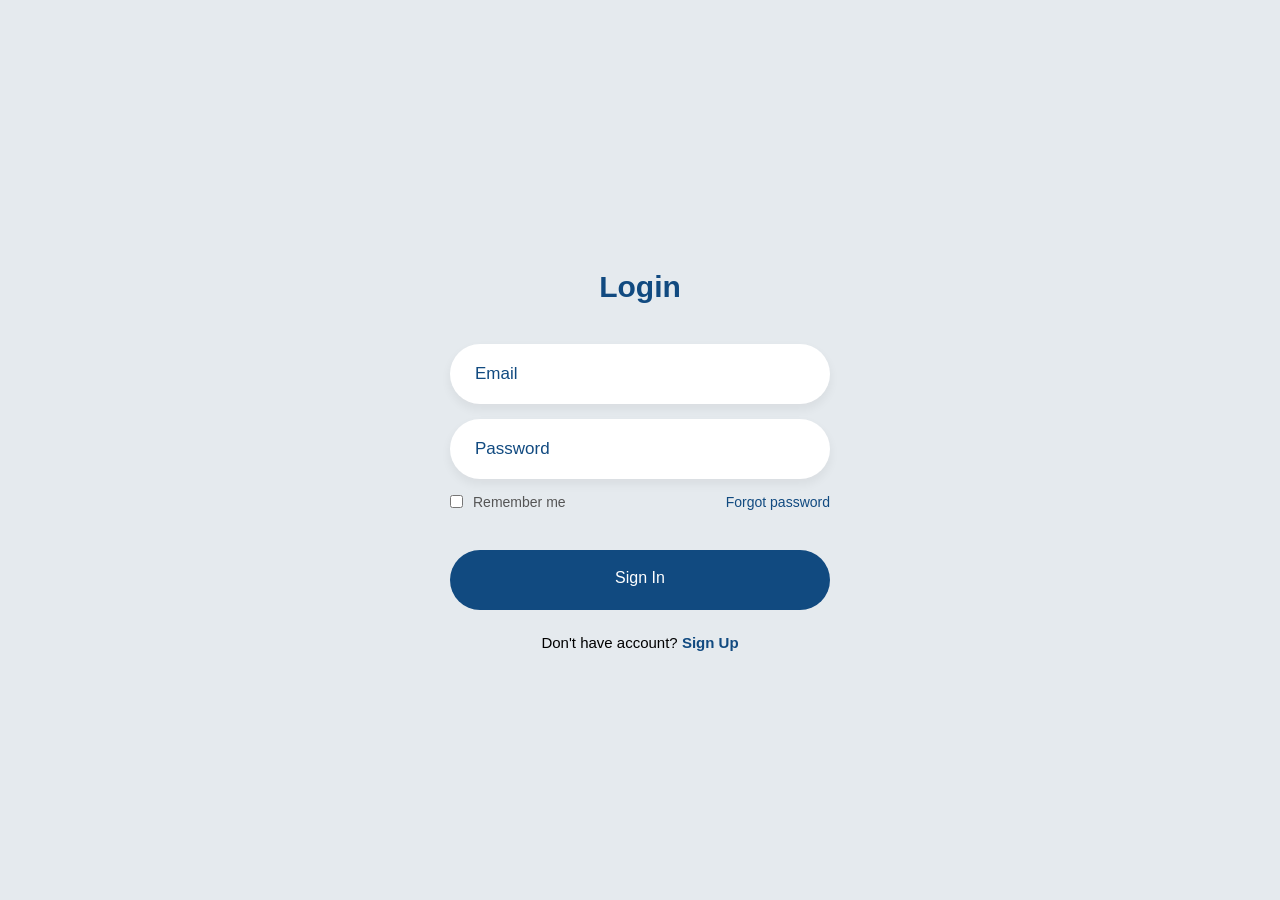
<file: login.html>
<!DOCTYPE html>
<html lang="en">

<head>
    <meta charset="UTF-8">
    <meta http-equiv="X-UA-Compatible" content="IE=edge">
    <meta name="viewport" content="width=device-width, initial-scale=1.0">
    <title>Login</title>
    <style>
        * {
            margin: 0;
            padding: 0;
            box-sizing: border-box;
            font-family: 'Poppins', sans-serif;
        }

        body {
            display: flex;
            justify-content: center;
            align-items: center;
            min-height: 100vh;
            background-color: #e5eaee;
        }

        .login-box {
            display: flex;
            justify-content: center;
            flex-direction: column;
            width: 440px;
            height: 480px;
            padding: 30px;
        }

        .login-header {
            text-align: center;
            margin: 20px 0 40px 0;
        }

        .login-header header {
            color: #114a80;
            font-size: 30px;
            font-weight: 600;
        }

        .input-box .input-field {
            width: 100%;
            height: 60px;
            font-size: 17px;
            padding: 0 25px;
            margin-bottom: 15px;
            border-radius: 30px;
            border: none;
            box-shadow: 0px 5px 10px 1px rgba(0, 0, 0, 0.05);
            outline: none;
            transition: .3s;
        }

        ::placeholder {
            font-weight: 500;
            color: #114a80;
        }

        .input-field:focus {
            width: 105%;
        }

        .forgot {
            display: flex;
            justify-content: space-between;
            margin-bottom: 40px;
        }

        section {
            display: flex;
            align-items: center;
            font-size: 14px;
            color: #555;
        }

        #check {
            margin-right: 10px;
        }

        a {
            text-decoration: none;
        }

        a:hover {
            text-decoration: underline;
        }

        section a {
            color: #114a80;
        }

        .input-submit {
            position: relative;
        }

        .submit-btn {
            width: 100%;
            height: 60px;
            background: #114a80;
            border: none;
            border-radius: 30px;
            cursor: pointer;
            transition: .3s;
        }

        .input-submit label {
            position: absolute;
            top: 45%;
            left: 50%;
            color: #fff;
            -webkit-transform: translate(-50%, -50%);
            -ms-transform: translate(-50%, -50%);
            transform: translate(-50%, -50%);
            cursor: pointer;
        }

        .submit-btn:hover {
            background: #000;
            transform: scale(1.05, 1);
        }

        .sign-up-link {
            text-align: center;
            font-size: 15px;
            margin-top: 20px;
        }

        .sign-up-link a {
            color: #114a80;
            font-weight: 600;
        }
    </style>

</head>

<body>
    <div class="login-box">
        <div class="login-header">
            <header>Login</header>
        </div>
        <div class="input-box">
            <input type="text" id="email" class="input-field" placeholder="Email" required>
        </div>
        <div class="input-box">
            <input type="password" id="password" class="input-field" placeholder="Password" required>
        </div>
        <div class="forgot">
            <section>
                <input type="checkbox" id="check">
                <label for="check">Remember me</label>
            </section>
            <section>
                <a href="#">Forgot password</a>
            </section>
        </div>
        <div class="input-submit">
            <button class="submit-btn" id="loginBtn"></button>
            <label for="submit">Sign In</label>
        </div>
        <div class="sign-up-link">
            <p>Don't have account? <a href="register.html">Sign Up</a></p>
        </div>
    </div>
    <script src="login.js"></script>
</body>

</html>
</file>
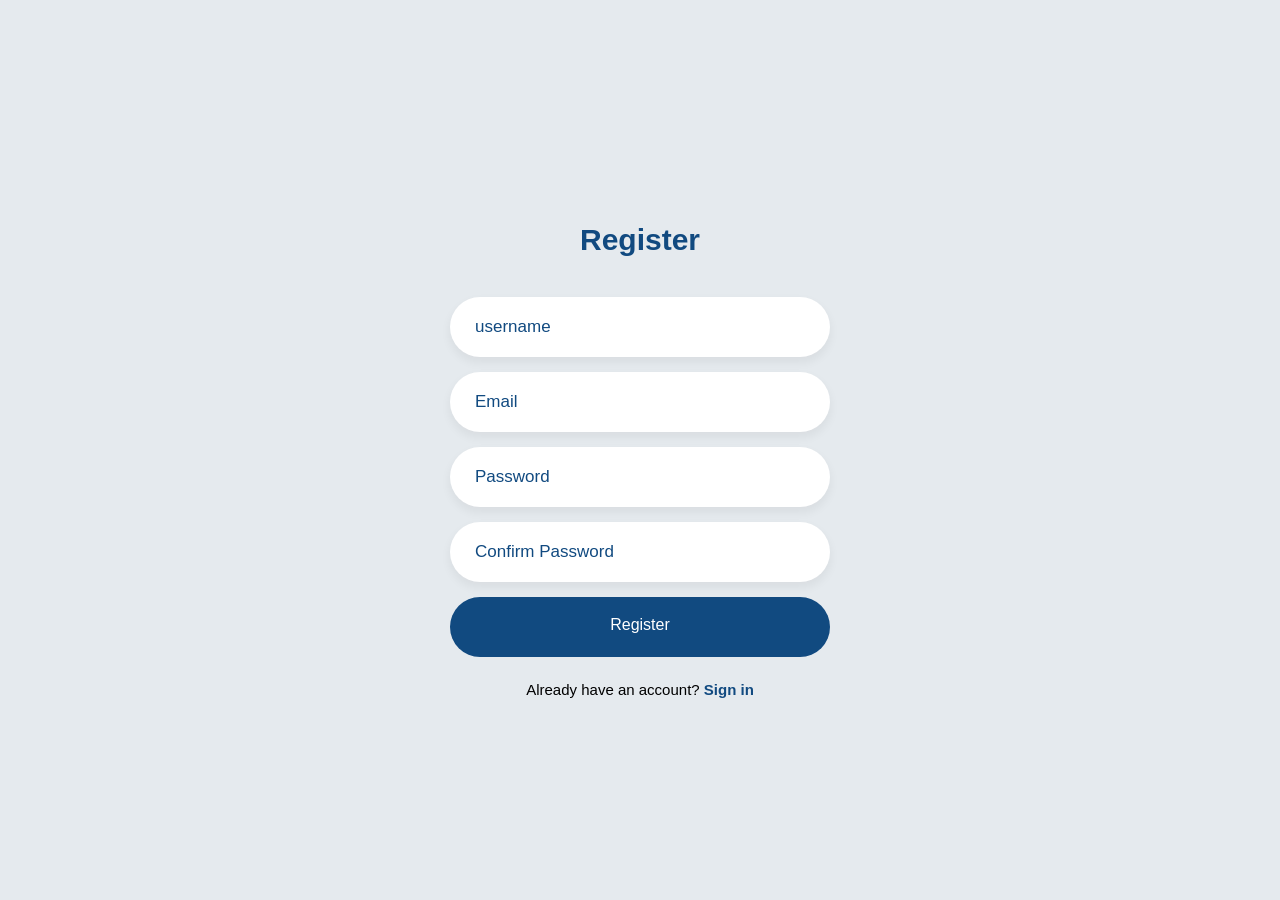
<file: register.html>
<!DOCTYPE html>
<html lang="en">

<head>
    <meta charset="UTF-8">
    <meta http-equiv="X-UA-Compatible" content="IE=edge">
    <meta name="viewport" content="width=device-width, initial-scale=1.0">
    <title>Register</title>
    <style>
        * {
            margin: 0;
            padding: 0;
            box-sizing: border-box;
            font-family: 'Poppins', sans-serif;
        }

        body {
            display: flex;
            justify-content: center;
            align-items: center;
            min-height: 100vh;
            background-color: #e5eaee;
        }

        .login-box {
            display: flex;
            justify-content: center;
            flex-direction: column;
            width: 440px;
            height: 480px;
            padding: 30px;
        }

        .login-header {
            text-align: center;
            margin: 20px 0 40px 0;
        }

        .login-header header {
            color: #114a80;
            font-size: 30px;
            font-weight: 600;
        }

        .input-box .input-field {
            width: 100%;
            height: 60px;
            font-size: 17px;
            padding: 0 25px;
            margin-bottom: 15px;
            border-radius: 30px;
            border: none;
            box-shadow: 0px 5px 10px 1px rgba(0, 0, 0, 0.05);
            outline: none;
            transition: .3s;
        }

        ::placeholder {
            font-weight: 500;
            color: #114a80;
        }

        .input-field:focus {
            width: 105%;
        }

        .forgot {
            display: flex;
            justify-content: space-between;
            margin-bottom: 40px;
        }

        section {
            display: flex;
            align-items: center;
            font-size: 14px;
            color: #555;
        }

        #check {
            margin-right: 10px;
        }

        a {
            text-decoration: none;
        }

        a:hover {
            text-decoration: underline;
        }

        section a {
            color: #114a80;
        }

        .input-submit {
            position: relative;
        }

        .submit-btn {
            width: 100%;
            height: 60px;
            background: #114a80;
            border: none;
            border-radius: 30px;
            cursor: pointer;
            transition: .3s;
        }

        .input-submit label {
            position: absolute;
            top: 45%;
            left: 50%;
            color: #fff;
            -webkit-transform: translate(-50%, -50%);
            -ms-transform: translate(-50%, -50%);
            transform: translate(-50%, -50%);
            cursor: pointer;
        }

        .submit-btn:hover {
            background: #000;
            transform: scale(1.05, 1);
        }

        .sign-up-link {
            text-align: center;
            font-size: 15px;
            margin-top: 20px;
        }

        .sign-up-link a {
            color: #114a80;
            font-weight: 600;
        }
    </style>

</head>

<body>
    <div class="login-box">
        <div class="login-header">
            <header>Register</header>
        </div>
        <div class="input-box">
            <input type="text" class="input-field" id="name" placeholder="username" required>
        </div>
        <div class="input-box">
            <input type="text" class="input-field" id="email" placeholder="Email" required>
        </div>
        <div class="input-box">
            <input type="password" class="input-field" id="password" placeholder="Password" required>
        </div>
        <div class="input-box">
            <input type="password" class="input-field" id="confirmPassword" placeholder="Confirm Password" required>
        </div>
        <div class="input-submit">
            <button class="submit-btn" id="registerBtn"></button>
            <label for="submit">Register</label>
        </div>
        <div class="sign-up-link">
            <p>Already have an account? <a href="login.html">Sign in</a></p>
        </div>
    </div>
    <script src="register.js"></script>
</body>

</html>
</file>
